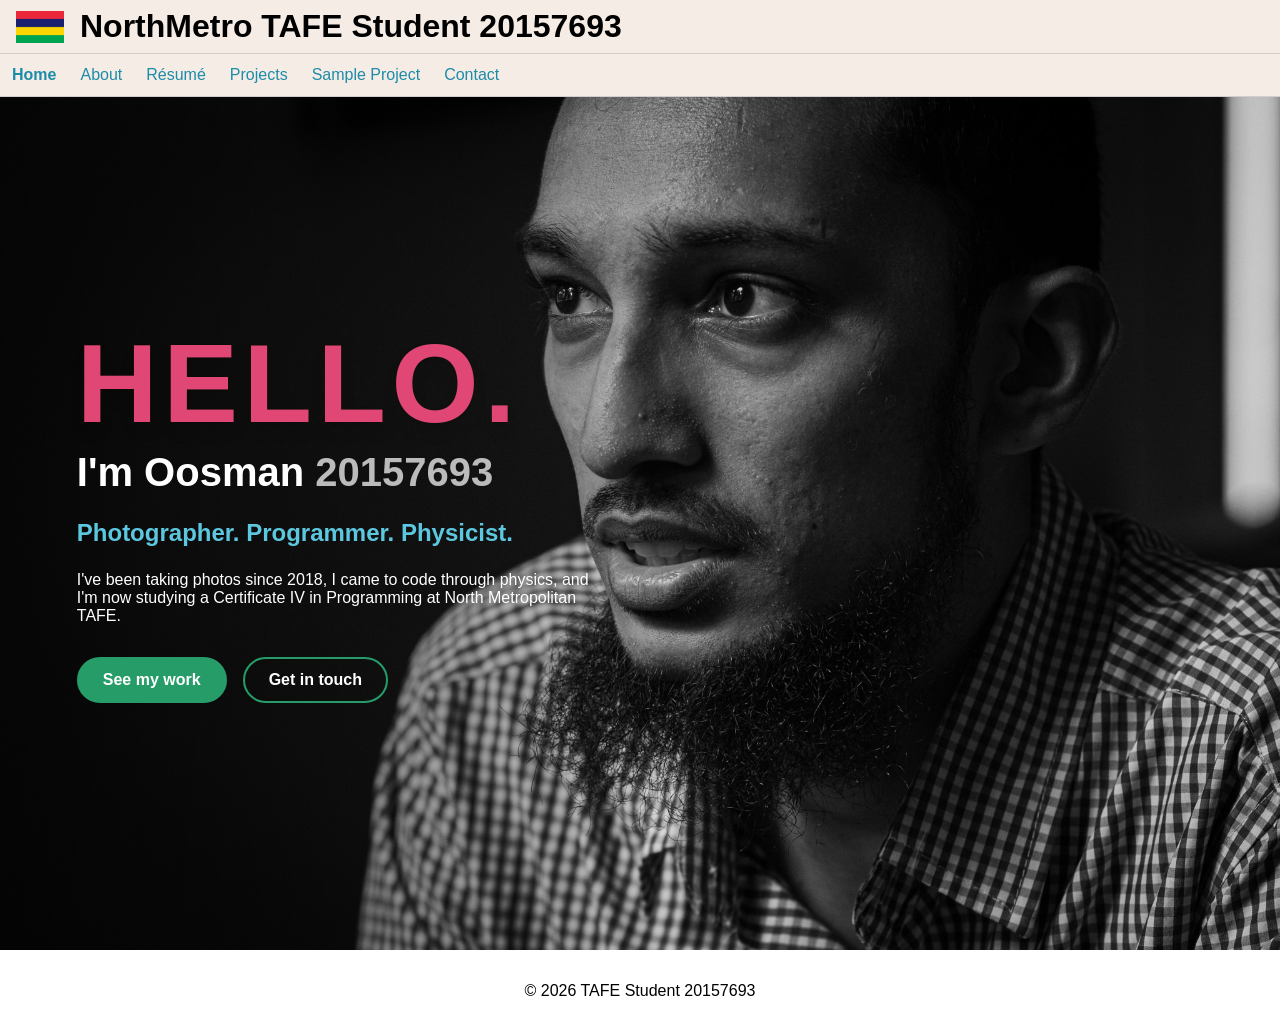
<file: index.html>
<!doctype html>
<html lang="en">
  <head>
    <meta charset="UTF-8">
    <meta name="viewport" content="width=device-width, initial-scale=1.0">
    <link rel="stylesheet" href="./assets/css/styles.css">
    <link rel="stylesheet" href="./assets/css/site.css">
    <title>Home | TAFE Student 20157693</title>
    <link rel="icon" type="image/png" href="./assets/img/favicon.png">
  </head>
  <body>
    <header>
      <img src="./assets/img/flag.png" width="48" height="32" alt="Flag of Mauritius">
      <h1>NorthMetro TAFE Student 20157693</h1>
    </header>

    <nav aria-label="Main">
      <ul>
        <li><a href="./index.html" aria-current="page">Home</a></li>
        <li><a href="./about.html">About</a></li>
        <li><a href="./resume.html">Résumé</a></li>
        <li><a href="./projects.html">Projects</a></li>
        <li><a href="./mywork.html">Sample Project</a></li>
        <li><a href="./contact.html">Contact</a></li>
      </ul>
    </nav>

    <main class="home">
      <section class="hero">
        <div class="hero-text">
          <p class="hello drop-shadow-lg">HELLO.</p>
          <h2>I'm Oosman <span>20157693</span></h2>
          <p class="tagline">Photographer. Programmer. Physicist.</p>
          <p>I've been taking photos since 2018, I came to code through physics, and I'm now studying a Certificate IV in Programming at North Metropolitan TAFE.</p>
          <p class="cta">
            <a class="button rounded-full hover:opacity-80" href="./projects.html">See my work</a>
            <a class="button-outline rounded-full hover:opacity-80" href="./contact.html">Get in touch</a>
          </p>
        </div>

        <img class="hero-photo" src="./assets/img/profile-1.jpg" width="800" height="533" alt="Black and white portrait of me looking at the camera">
      </section>
    </main>

    <footer>
      <p>&copy; 2026 TAFE Student 20157693</p>
    </footer>
  </body>
</html>
</file>
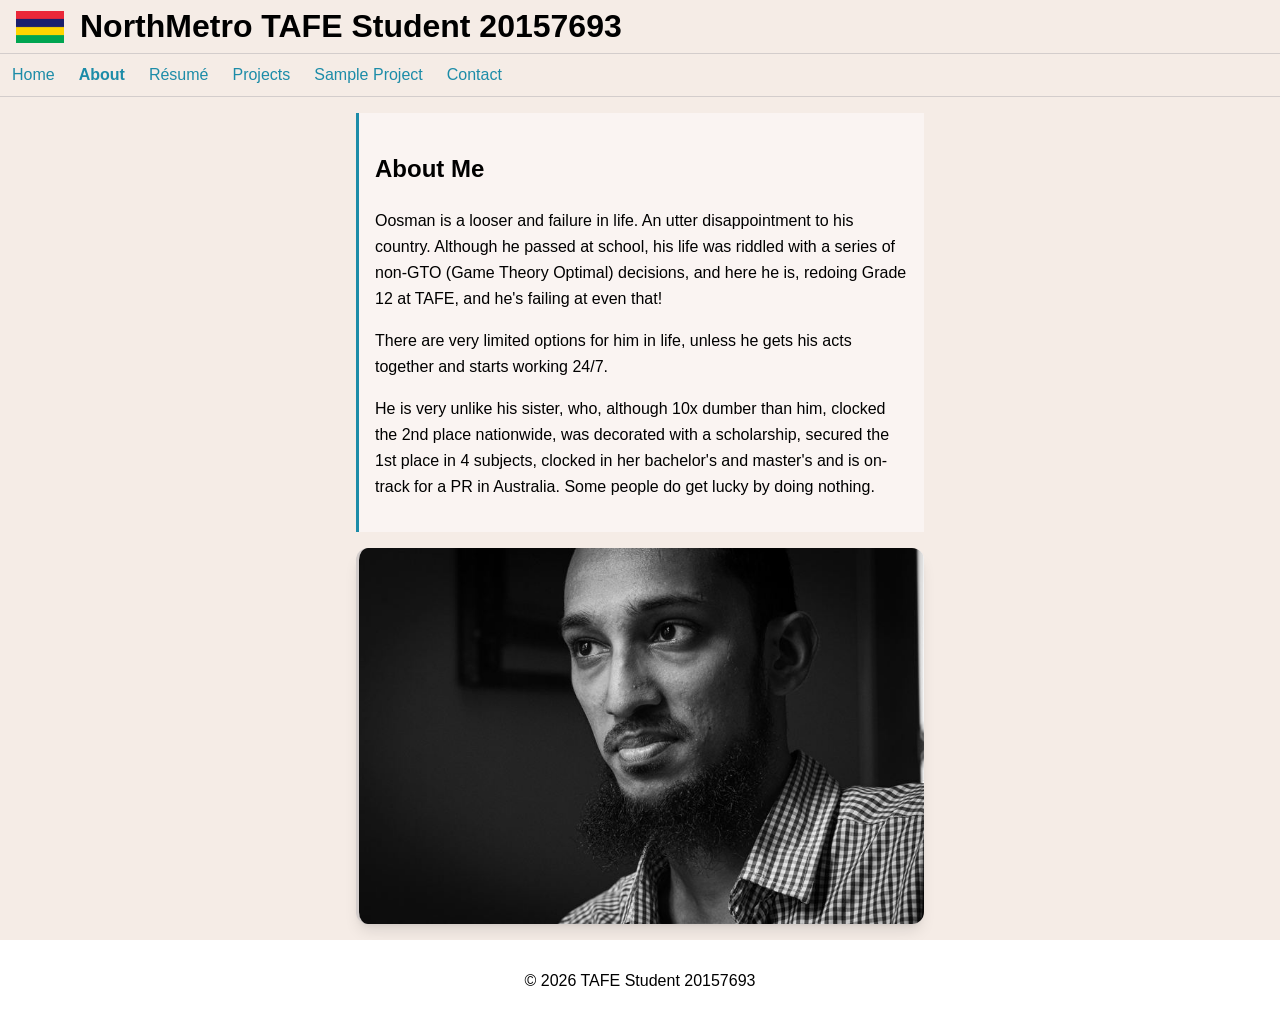
<file: about.html>
<!doctype html>
<html lang="en">
  <head>
    <meta charset="UTF-8">
    <meta name="viewport" content="width=device-width, initial-scale=1.0">
    <link rel="stylesheet" href="./assets/css/styles.css">
    <link rel="stylesheet" href="./assets/css/site.css">
    <title>About | TAFE Student 20157693</title>
    <link rel="icon" type="image/png" href="./assets/img/favicon.png">
  </head>
  <body>
    <header>
      <img src="./assets/img/flag.png" width="48" height="32" alt="Flag of Mauritius">
      <h1>NorthMetro TAFE Student 20157693</h1>
    </header>

    <nav aria-label="Main">
      <ul>
        <li><a href="./index.html">Home</a></li>
        <li><a href="./about.html" aria-current="page">About</a></li>
        <li><a href="./resume.html">Résumé</a></li>
        <li><a href="./projects.html">Projects</a></li>
        <li><a href="./mywork.html">Sample Project</a></li>
        <li><a href="./contact.html">Contact</a></li>
      </ul>
    </nav>

    <main class="single-column">
      <article class="card-blue leading-relaxed">
        <h2>About Me</h2>
        <p>Oosman is a looser and failure in life. An utter disappointment to his country. Although he passed at school, his life was riddled with a series of non-GTO (Game Theory Optimal) decisions, and here he is, redoing Grade 12 at TAFE, and he's failing at even that!</p>
        <p>There are very limited options for him in life, unless he gets his acts together and starts working 24/7.</p>
        <p>He is very unlike his sister, who, although 10x dumber than him, clocked the 2nd place nationwide, was decorated with a scholarship, secured the 1st place in 4 subjects, clocked in her bachelor's and master's and is on-track for a PR in Australia. Some people do get lucky by doing nothing.</p>
      </article>

      <figure class="intro photo overflow-hidden rounded-xl shadow-lg">
        <img src="./assets/img/profile-3.jpg" width="400" height="267" alt="Black and white portrait of me looking to the side">
      </figure>
    </main>

    <footer>
      <p>&copy; 2026 TAFE Student 20157693</p>
    </footer>
  </body>
</html>
</file>
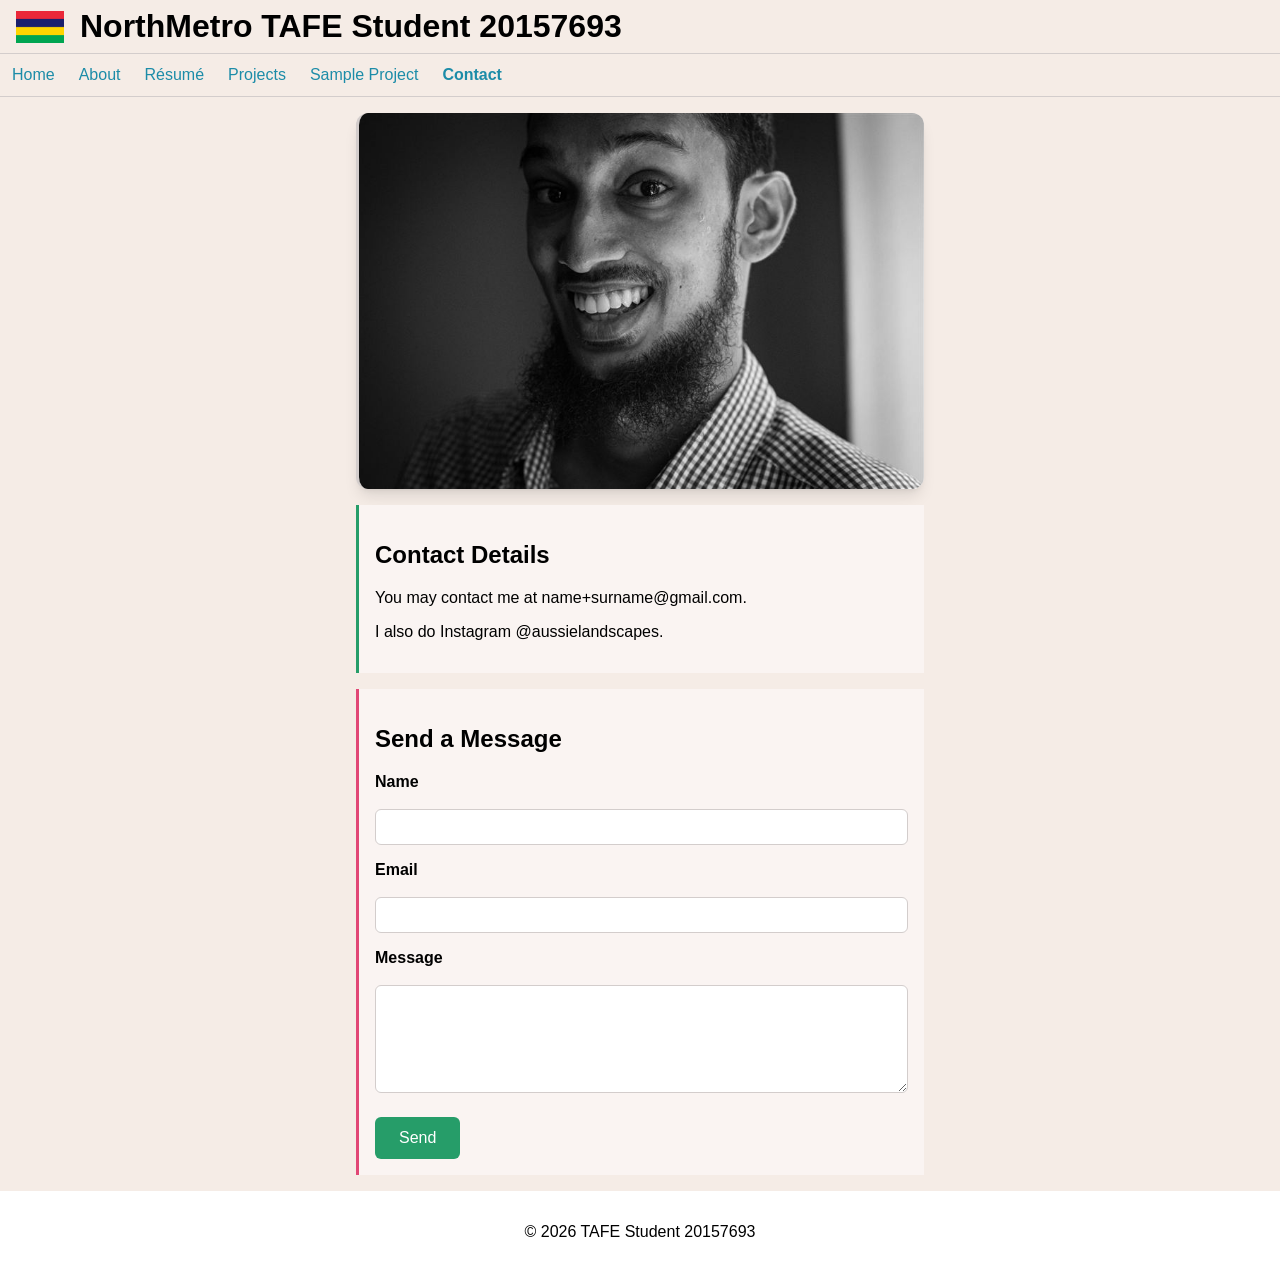
<file: contact.html>
<!doctype html>
<html lang="en">
  <head>
    <meta charset="UTF-8">
    <meta name="viewport" content="width=device-width, initial-scale=1.0">
    <link rel="stylesheet" href="./assets/css/styles.css">
    <link rel="stylesheet" href="./assets/css/site.css">
    <title>Contact | TAFE Student 20157693</title>
    <link rel="icon" type="image/png" href="./assets/img/favicon.png">
  </head>
  <body>
    <header>
      <img src="./assets/img/flag.png" width="48" height="32" alt="Flag of Mauritius">
      <h1>NorthMetro TAFE Student 20157693</h1>
    </header>

    <nav aria-label="Main">
      <ul>
        <li><a href="./index.html">Home</a></li>
        <li><a href="./about.html">About</a></li>
        <li><a href="./resume.html">Résumé</a></li>
        <li><a href="./projects.html">Projects</a></li>
        <li><a href="./mywork.html">Sample Project</a></li>
        <li><a href="./contact.html" aria-current="page">Contact</a></li>
      </ul>
    </nav>

    <main class="single-column">
      <figure class="intro photo overflow-hidden rounded-xl shadow-lg">
        <img src="./assets/img/profile-2.jpg" width="400" height="267" alt="Black and white portrait of me smiling">
      </figure>

      <article class="card-green">
        <h2>Contact Details</h2>
        <p>You may contact me at name+surname@gmail.com.</p>
        <p>I also do Instagram @aussielandscapes.</p>
      </article>

      <article class="card-fuchsia">
        <h2>Send a Message</h2>
        <form id="contact-form" novalidate>
          <label for="name">Name</label><br>
          <input class="rounded-md focus:outline-none focus:ring-2 focus:ring-green" type="text" id="name" name="name" autocomplete="name">
          <p class="error" id="name-error" aria-live="polite"></p>

          <label for="email">Email</label><br>
          <input class="rounded-md focus:outline-none focus:ring-2 focus:ring-green" type="email" id="email" name="email" autocomplete="email">
          <p class="error" id="email-error" aria-live="polite"></p>

          <label for="message">Message</label><br>
          <textarea class="rounded-md focus:outline-none focus:ring-2 focus:ring-green" id="message" name="message" rows="5"></textarea>
          <p class="error" id="message-error" aria-live="polite"></p>

          <button class="rounded-md hover:opacity-80" type="submit">Send</button>
        </form>
      </article>
    </main>

    <footer>
      <p>&copy; 2026 TAFE Student 20157693</p>
    </footer>

    <script src="./assets/js/contact.js"></script>
  </body>
</html>
</file>
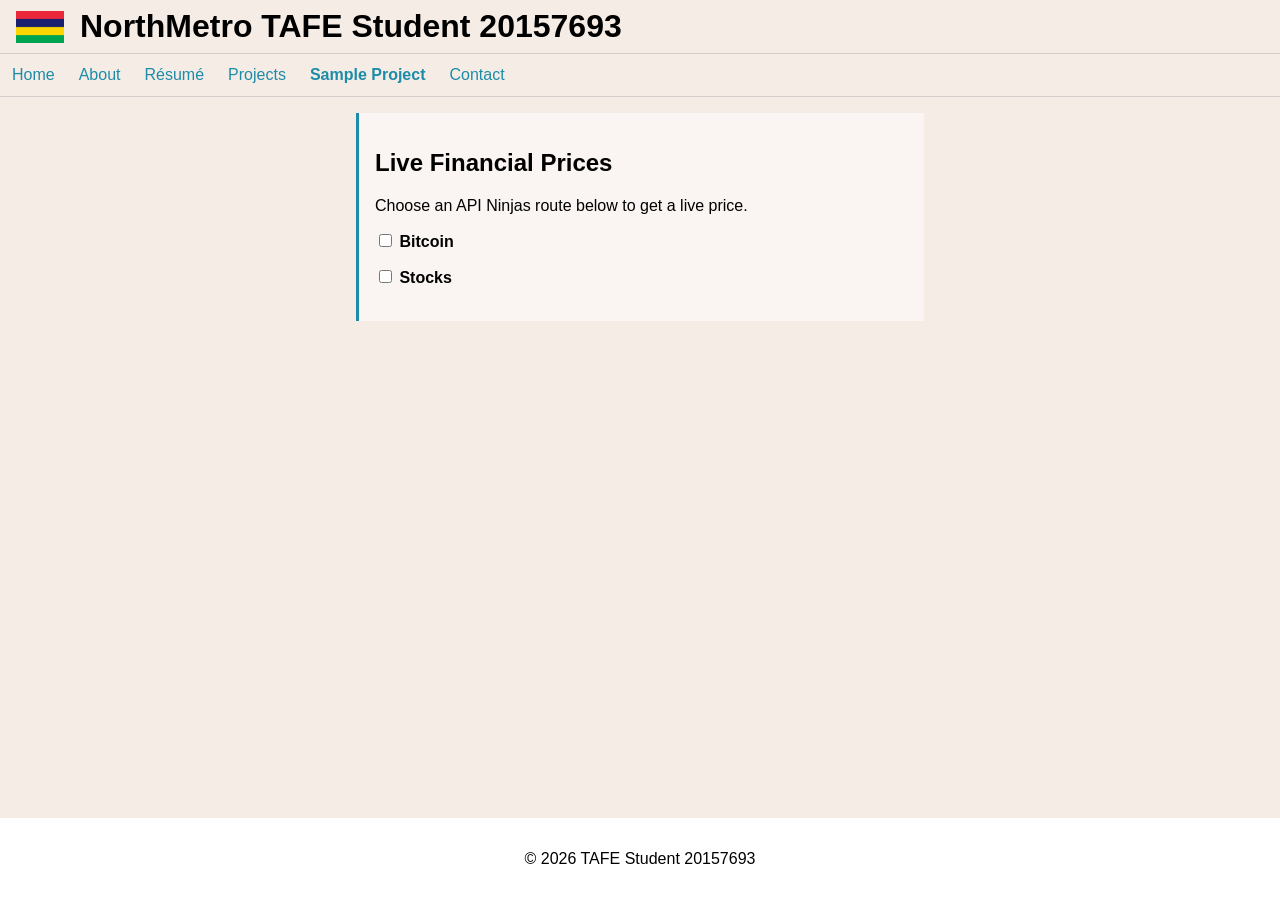
<file: mywork.html>
<!doctype html>
<html lang="en">
  <head>
    <meta charset="UTF-8">
    <meta name="viewport" content="width=device-width, initial-scale=1.0">
    <link rel="stylesheet" href="./assets/css/styles.css">
    <link rel="stylesheet" href="./assets/css/site.css">
    <title>Sample Project | TAFE Student 20157693</title>
    <link rel="icon" type="image/png" href="./assets/img/favicon.png">
  </head>
  <body>
    <header>
      <img src="./assets/img/flag.png" width="48" height="32" alt="Flag of Mauritius">
      <h1>NorthMetro TAFE Student 20157693</h1>
    </header>

    <nav aria-label="Main">
      <ul>
        <li><a href="./index.html">Home</a></li>
        <li><a href="./about.html">About</a></li>
        <li><a href="./resume.html">Résumé</a></li>
        <li><a href="./projects.html">Projects</a></li>
        <li><a href="./mywork.html" aria-current="page">Sample Project</a></li>
        <li><a href="./contact.html">Contact</a></li>
      </ul>
    </nav>

    <main class="single-column">
      <article class="card-blue">
        <h2>Live Financial Prices</h2>
        <p>Choose an API Ninjas route below to get a live price.</p>

        <form>
          <label>
            <input class="accent-blue" type="checkbox" id="bitcoinCheckbox"> Bitcoin
          </label>
          <label>
            <input class="accent-blue" type="checkbox" id="stocksCheckbox"> Stocks
          </label>
          <br>
          <section id="bitcoinFeature" hidden>
            <h3>Current Bitcoin Price</h3>
            <p id="coinPrice">Click the button for the price of Bitcoin!</p>
            <button class="rounded-md hover:opacity-80" type="button" id="getCoinPrice">Get the Bitcoin Price</button>
          </section>

          <section id="stockFeature" hidden>
            <h3>Current Stock Price</h3>
            <p id="stockPrice">Click the button for the price of the stock!<br>
              <small>Hint: The ticker tags for Apple, Google and Tesla are AAPL, GOOGL and TSLA. Try it!</small></p>
            <label for="ticker">Ticker tag</label>
            <input class="rounded-md" type="text" id="ticker" placeholder="Enter Ticker Tag">
            <button class="rounded-md hover:opacity-80" type="button" id="getStockPrice">Get the Stock Price</button>
          </section>
        </form>
      </article>
    </main>

    <footer>
      <p>&copy; 2026 TAFE Student 20157693</p>
    </footer>

    <script src="./assets/js/mywork.js"></script>
  </body>
</html>
</file>
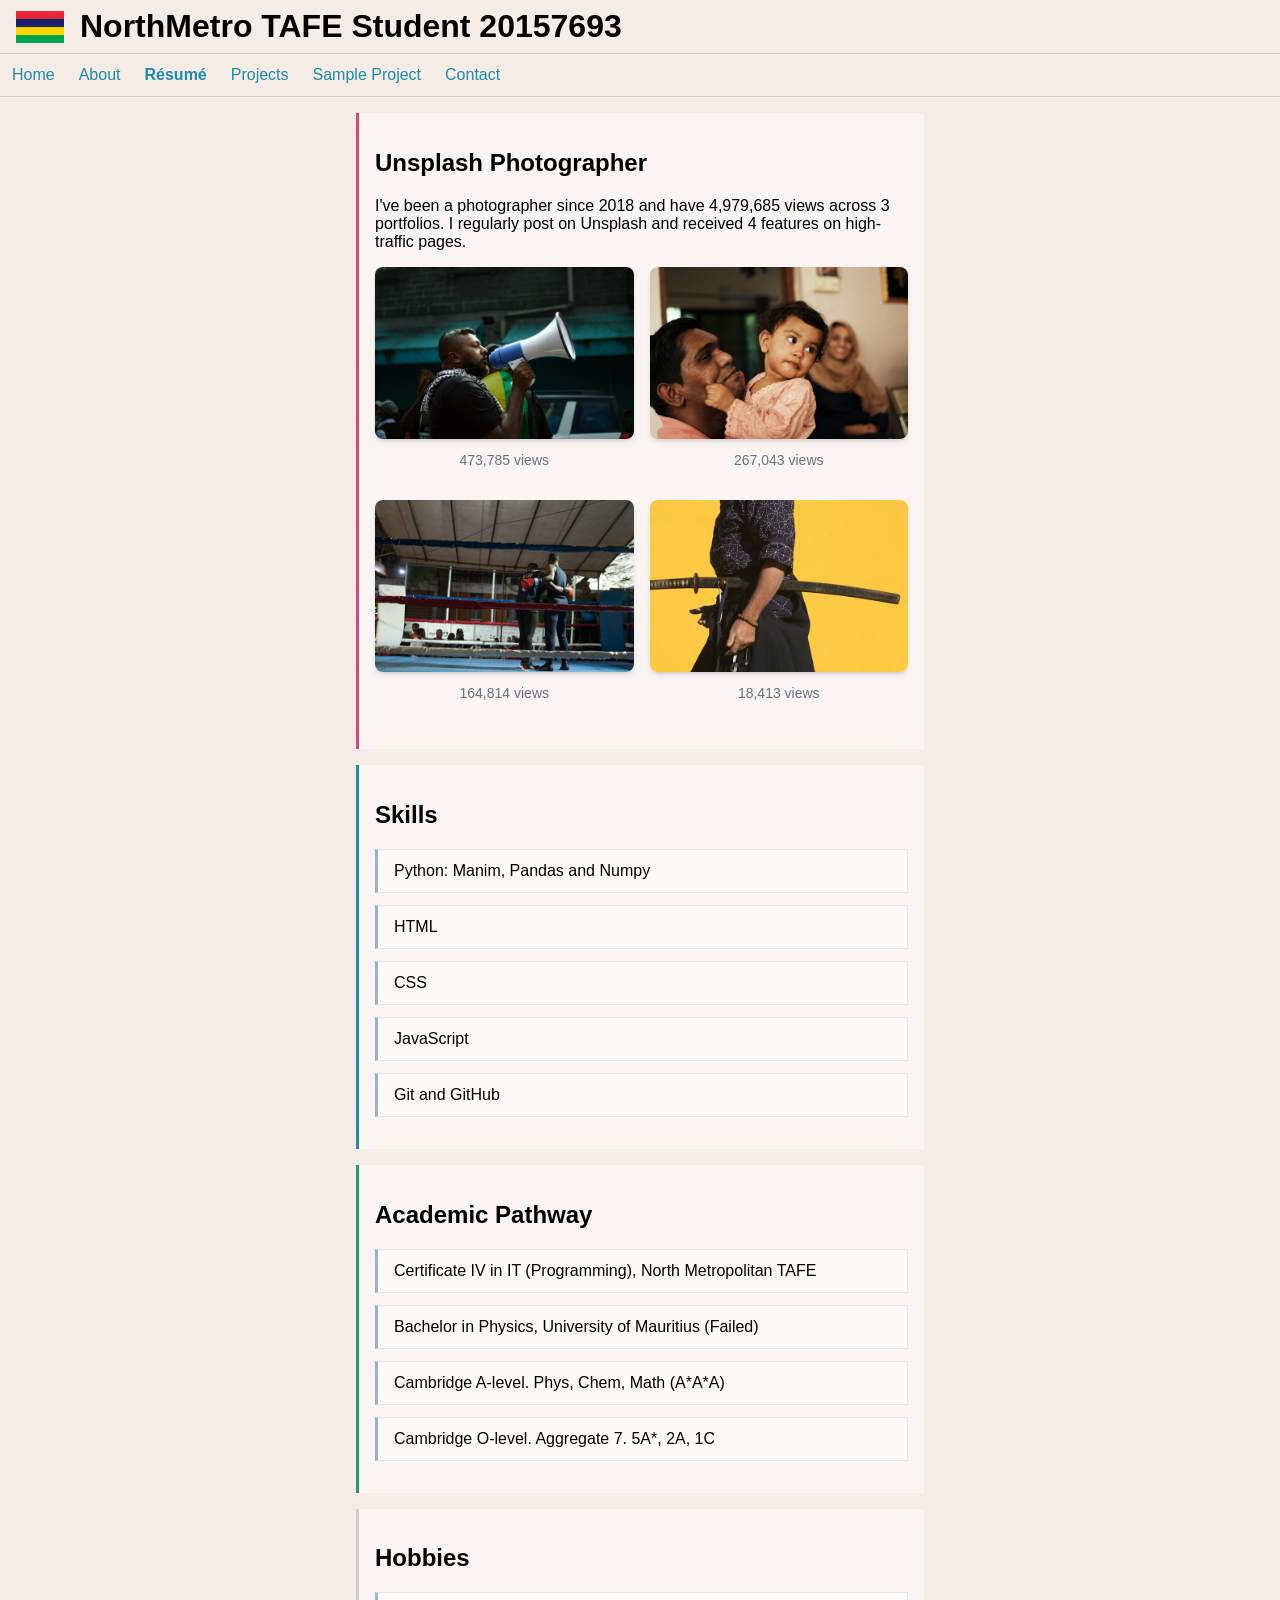
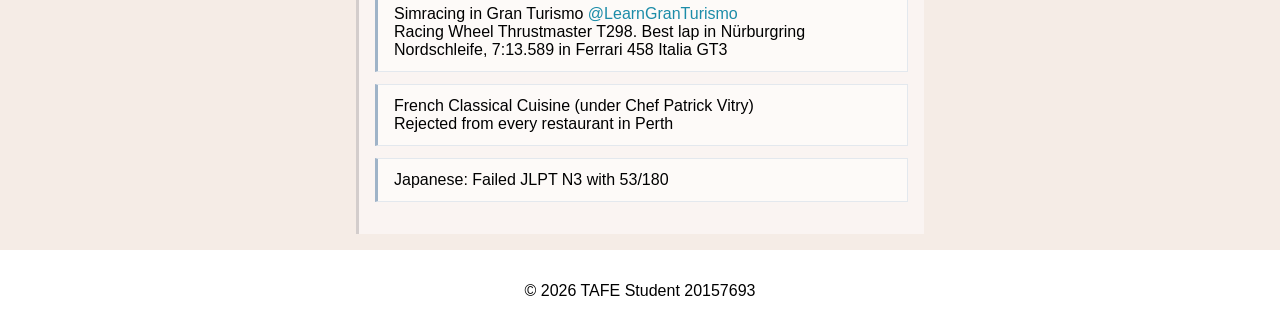
<file: resume.html>
<!doctype html>
<html lang="en">
  <head>
    <meta charset="UTF-8">
    <meta name="viewport" content="width=device-width, initial-scale=1.0">
    <link rel="stylesheet" href="./assets/css/styles.css">
    <link rel="stylesheet" href="./assets/css/site.css">
    <title>Résumé | TAFE Student 20157693</title>
    <link rel="icon" type="image/png" href="./assets/img/favicon.png">
  </head>
  <body>
    <header>
      <img src="./assets/img/flag.png" width="48" height="32" alt="Flag of Mauritius">
      <h1>NorthMetro TAFE Student 20157693</h1>
    </header>

    <nav aria-label="Main">
      <ul>
        <li><a href="./index.html">Home</a></li>
        <li><a href="./about.html">About</a></li>
        <li><a href="./resume.html" aria-current="page">Résumé</a></li>
        <li><a href="./projects.html">Projects</a></li>
        <li><a href="./mywork.html">Sample Project</a></li>
        <li><a href="./contact.html">Contact</a></li>
      </ul>
    </nav>

    <main class="single-column">

      <article class="card-fuchsia">
        <h2>Unsplash Photographer</h2>
        <p>I've been a photographer since 2018 and have 4,979,685 views across 3 portfolios. I regularly post on Unsplash and received 4 features on high-traffic pages.</p>
        <ul class="gallery">
          <li>
            <figure>
              <img class="rounded-lg shadow-md transition hover:scale-105" src="./assets/img/unsplash-1.jpg" width="400" height="267" alt="Bearded man in a black t-shirt and keffiyeh shouting into a megaphone at a street rally">
              <figcaption class="text-sm text-gray-500">473,785 views</figcaption>
            </figure>
          </li>
          <li>
            <figure>
              <img class="rounded-lg shadow-md transition hover:scale-105" src="./assets/img/unsplash-2.jpg" width="400" height="267" alt="Toddler in a pink dress held by her father, glancing sideways, with a smiling woman in a headscarf behind them">
              <figcaption class="text-sm text-gray-500">267,043 views</figcaption>
            </figure>
          </li>
          <li>
            <figure>
              <img class="rounded-lg shadow-md transition hover:scale-105" src="./assets/img/unsplash-4.jpg" width="400" height="267" alt="Two boxers embracing in a ring at an outdoor night event, with a crowd watching">
              <figcaption class="text-sm text-gray-500">164,814 views</figcaption>
            </figure>
          </li>
          <li>
            <figure>
              <img class="rounded-lg shadow-md transition hover:scale-105" src="./assets/img/unsplash-3.jpg" width="400" height="267" alt="Close-up of a person in a patterned navy jacket and hakama holding a sheathed katana against a yellow wall">
              <figcaption class="text-sm text-gray-500">18,413 views</figcaption>
            </figure>
          </li>
        </ul>
      </article>

      <article class="card-blue">
        <h2>Skills</h2>
        <ul class="mini-cards">
          <li>Python: Manim, Pandas and Numpy</li>
          <li>HTML</li>
          <li>CSS</li>
          <li>JavaScript</li>
          <li>Git and GitHub</li>
        </ul>
      </article>

      <article class="card-green">
        <h2>Academic Pathway</h2>
        <ul class="mini-cards">
          <li>Certificate IV in IT (Programming), North Metropolitan TAFE</li>
          <li>Bachelor in Physics, University of Mauritius (Failed)</li>
          <li>Cambridge A-level. Phys, Chem, Math (A*A*A)</li>
          <li>Cambridge O-level. Aggregate 7. 5A*, 2A, 1C</li>
        </ul>
      </article>

      <article class="intro">
        <h2>Hobbies</h2>
        <ul class="mini-cards">
          <li>Simracing in Gran Turismo <a href="https://www.youtube.com/@learngranturismo">@LearnGranTurismo</a><br>Racing Wheel Thrustmaster T298. Best lap in Nürburgring Nordschleife, 7:13.589 in Ferrari 458 Italia GT3</li>
          <li>French Classical Cuisine (under Chef Patrick Vitry)<br>Rejected from every restaurant in Perth</li>
          <li>Japanese: Failed JLPT N3 with 53/180</li>
        </ul>
      </article>
    </main>

    <footer>
      <p>&copy; 2026 TAFE Student 20157693</p>
    </footer>
  </body>
</html>
</file>
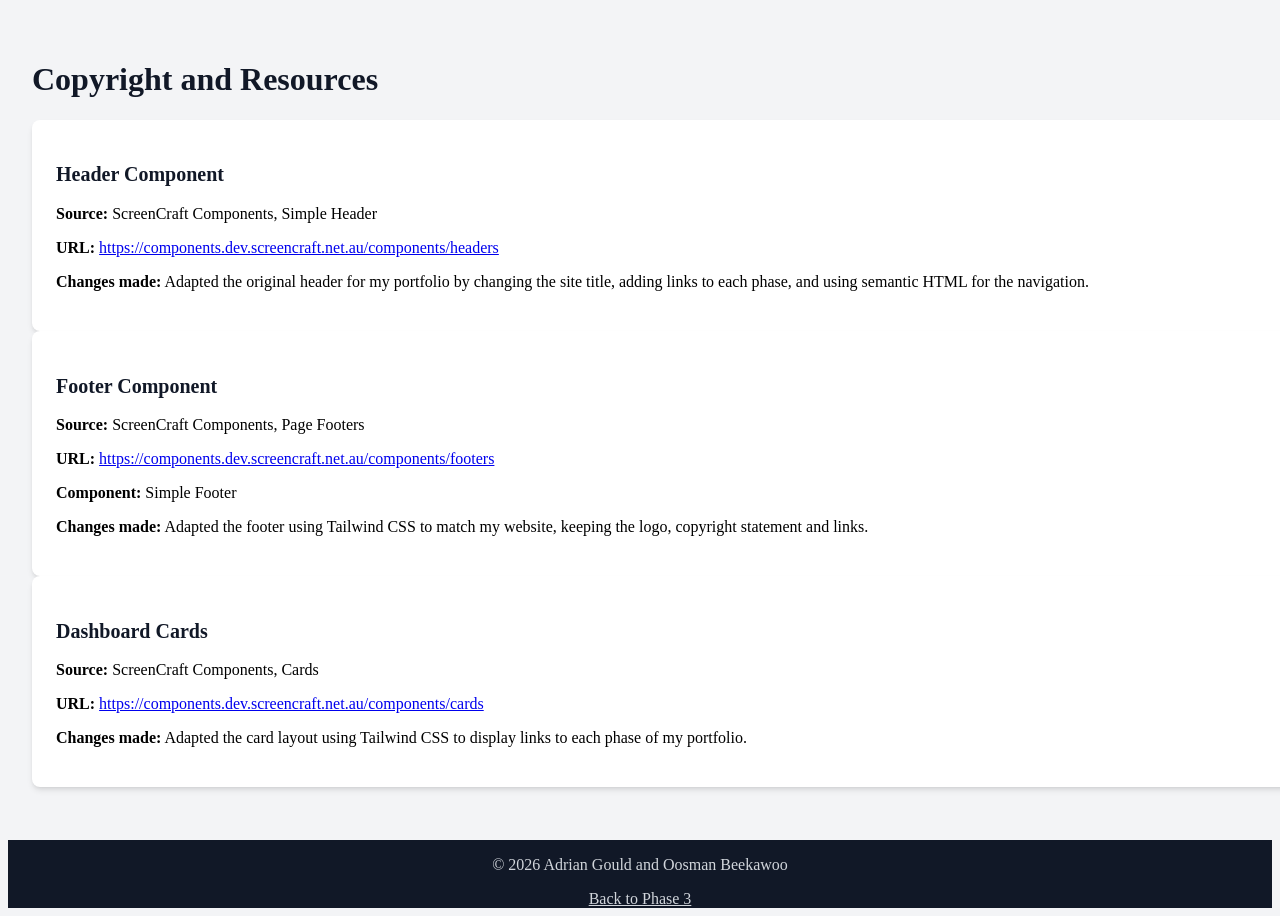
<file: phase-3/copyright.html>
<!DOCTYPE html>
<html lang="en">
<head>
    <meta charset="UTF-8">
    <meta name="viewport" content="width=device-width, initial-scale=1.0">
    <title>Copyright and Resources</title>
    <link rel="stylesheet" href="../assets/css/site.css">
</head>
<body class="flex min-h-screen flex-col bg-gray-100 text-gray-800">

    <main class="mx-auto w-full max-w-4xl flex-grow px-6 py-8">
        <h1 class="mb-8 text-3xl font-bold text-gray-900">
            Copyright and Resources
        </h1>

        <section class="mb-8 rounded-lg bg-white p-6 shadow-md">
            <h2 class="mb-4 text-xl font-bold text-gray-900">
                Header Component
            </h2>

            <p class="mb-2">
                <strong>Source:</strong> ScreenCraft Components, Simple Header
            </p>

            <p class="mb-2">
                <strong>URL:</strong>
                <a href="https://components.dev.screencraft.net.au/components/headers"
                   class="text-blue-700 hover:underline">
                    https://components.dev.screencraft.net.au/components/headers
                </a>
            </p>

            <p>
                <strong>Changes made:</strong> Adapted the original header for my
                portfolio by changing the site title, adding links to each phase,
                and using semantic HTML for the navigation.
            </p>
        </section>

        <section class="mb-8 rounded-lg bg-white p-6 shadow-md">
            <h2 class="mb-4 text-xl font-bold text-gray-900">
                Footer Component
            </h2>

            <p class="mb-2">
                <strong>Source:</strong> ScreenCraft Components, Page Footers
            </p>

            <p class="mb-2">
                <strong>URL:</strong>
                <a href="https://components.dev.screencraft.net.au/components/footers"
                   class="text-blue-700 hover:underline">
                    https://components.dev.screencraft.net.au/components/footers
                </a>
            </p>

            <p class="mb-2">
                <strong>Component:</strong> Simple Footer
            </p>

            <p>
                <strong>Changes made:</strong> Adapted the footer using Tailwind
                CSS to match my website, keeping the logo, copyright statement
                and links.
            </p>
        </section>

        <section class="rounded-lg bg-white p-6 shadow-md">
            <h2 class="mb-4 text-xl font-bold text-gray-900">
                Dashboard Cards
            </h2>

            <p class="mb-2">
                <strong>Source:</strong> ScreenCraft Components, Cards
            </p>

            <p class="mb-2">
                <strong>URL:</strong>
                <a href="https://components.dev.screencraft.net.au/components/cards"
                   class="text-blue-700 hover:underline">
                    https://components.dev.screencraft.net.au/components/cards
                </a>
            </p>

            <p>
                <strong>Changes made:</strong> Adapted the card layout using
                Tailwind CSS to display links to each phase of my portfolio.
            </p>
        </section>
    </main>

    <footer class="mt-auto bg-gray-900 px-6 py-6 text-center text-gray-300">
        <p>&copy; 2026 Adrian Gould and Oosman Beekawoo</p>
        <a href="../index.html" class="mt-2 inline-block text-gray-300 hover:underline">
            Back to Phase 3
        </a>
    </footer>

</body>
</html>
</file>
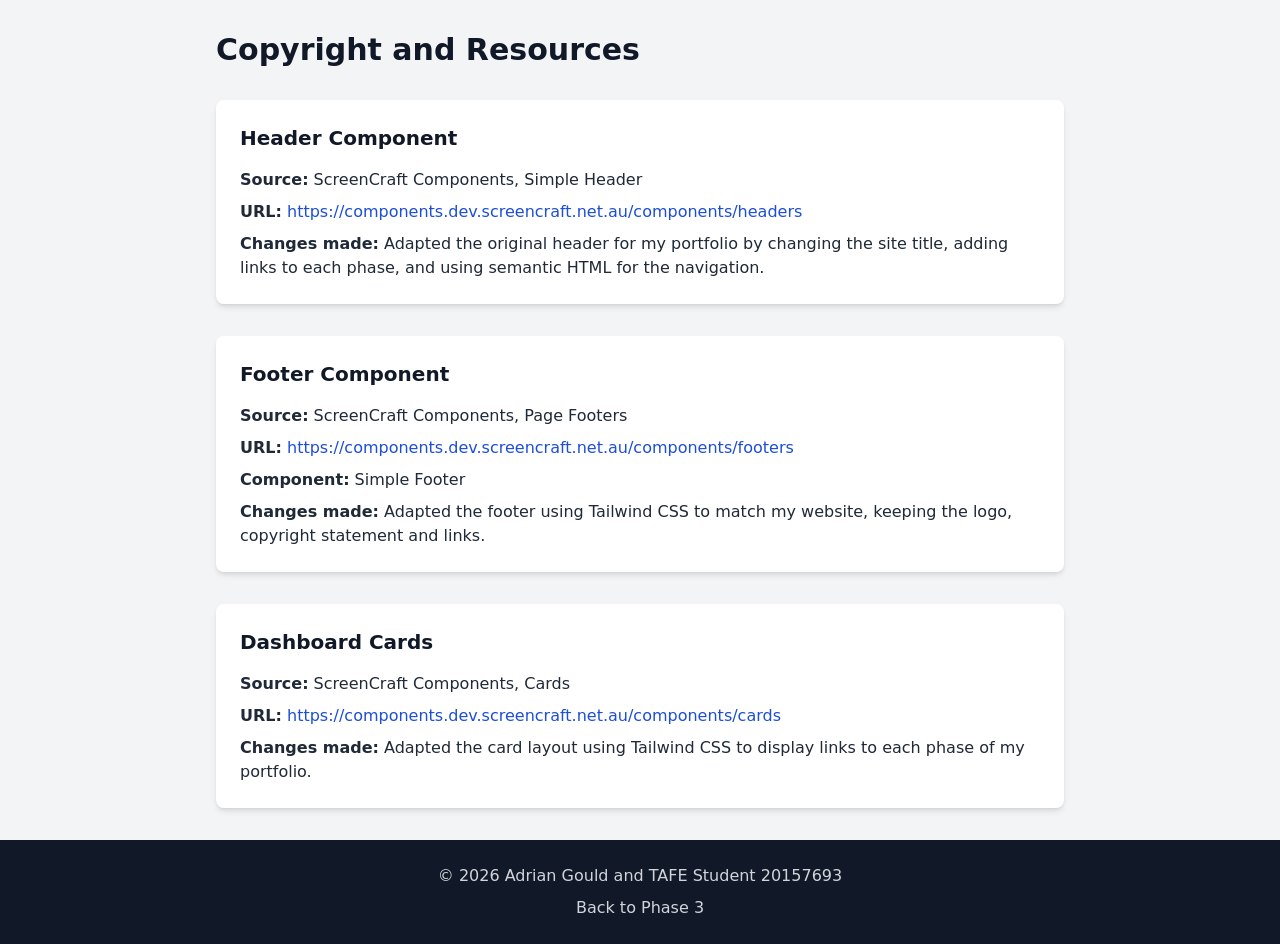
<file: portfolio/phase-3/copyright.html>
<!DOCTYPE html>
<html lang="en">
<head>
    <meta charset="UTF-8">
    <meta name="viewport" content="width=device-width, initial-scale=1.0">
    <title>Copyright and Resources</title>
    <link rel="stylesheet" href="../assets/css/site.css">
</head>
<body class="flex min-h-screen flex-col bg-gray-100 text-gray-800">

    <main class="mx-auto w-full max-w-4xl flex-grow px-6 py-8">
        <h1 class="mb-8 text-3xl font-bold text-gray-900">
            Copyright and Resources
        </h1>

        <section class="mb-8 rounded-lg bg-white p-6 shadow-md">
            <h2 class="mb-4 text-xl font-bold text-gray-900">
                Header Component
            </h2>

            <p class="mb-2">
                <strong>Source:</strong> ScreenCraft Components, Simple Header
            </p>

            <p class="mb-2">
                <strong>URL:</strong>
                <a href="https://components.dev.screencraft.net.au/components/headers"
                   class="text-blue-700 hover:underline">
                    https://components.dev.screencraft.net.au/components/headers
                </a>
            </p>

            <p>
                <strong>Changes made:</strong> Adapted the original header for my
                portfolio by changing the site title, adding links to each phase,
                and using semantic HTML for the navigation.
            </p>
        </section>

        <section class="mb-8 rounded-lg bg-white p-6 shadow-md">
            <h2 class="mb-4 text-xl font-bold text-gray-900">
                Footer Component
            </h2>

            <p class="mb-2">
                <strong>Source:</strong> ScreenCraft Components, Page Footers
            </p>

            <p class="mb-2">
                <strong>URL:</strong>
                <a href="https://components.dev.screencraft.net.au/components/footers"
                   class="text-blue-700 hover:underline">
                    https://components.dev.screencraft.net.au/components/footers
                </a>
            </p>

            <p class="mb-2">
                <strong>Component:</strong> Simple Footer
            </p>

            <p>
                <strong>Changes made:</strong> Adapted the footer using Tailwind
                CSS to match my website, keeping the logo, copyright statement
                and links.
            </p>
        </section>

        <section class="rounded-lg bg-white p-6 shadow-md">
            <h2 class="mb-4 text-xl font-bold text-gray-900">
                Dashboard Cards
            </h2>

            <p class="mb-2">
                <strong>Source:</strong> ScreenCraft Components, Cards
            </p>

            <p class="mb-2">
                <strong>URL:</strong>
                <a href="https://components.dev.screencraft.net.au/components/cards"
                   class="text-blue-700 hover:underline">
                    https://components.dev.screencraft.net.au/components/cards
                </a>
            </p>

            <p>
                <strong>Changes made:</strong> Adapted the card layout using
                Tailwind CSS to display links to each phase of my portfolio.
            </p>
        </section>
    </main>

    <footer class="mt-auto bg-gray-900 px-6 py-6 text-center text-gray-300">
        <p>&copy; 2026 Adrian Gould and TAFE Student 20157693</p>
        <a href="../index.html" class="mt-2 inline-block text-gray-300 hover:underline">
            Back to Phase 3
        </a>
    </footer>

</body>
</html>
</file>
<file: assets/css/site.css>
*, ::before, ::after {
  --tw-border-spacing-x: 0;
  --tw-border-spacing-y: 0;
  --tw-translate-x: 0;
  --tw-translate-y: 0;
  --tw-rotate: 0;
  --tw-skew-x: 0;
  --tw-skew-y: 0;
  --tw-scale-x: 1;
  --tw-scale-y: 1;
  --tw-pan-x:  ;
  --tw-pan-y:  ;
  --tw-pinch-zoom:  ;
  --tw-scroll-snap-strictness: proximity;
  --tw-gradient-from-position:  ;
  --tw-gradient-via-position:  ;
  --tw-gradient-to-position:  ;
  --tw-ordinal:  ;
  --tw-slashed-zero:  ;
  --tw-numeric-figure:  ;
  --tw-numeric-spacing:  ;
  --tw-numeric-fraction:  ;
  --tw-ring-inset:  ;
  --tw-ring-offset-width: 0px;
  --tw-ring-offset-color: #fff;
  --tw-ring-color: rgb(59 130 246 / 0.5);
  --tw-ring-offset-shadow: 0 0 #0000;
  --tw-ring-shadow: 0 0 #0000;
  --tw-shadow: 0 0 #0000;
  --tw-shadow-colored: 0 0 #0000;
  --tw-blur:  ;
  --tw-brightness:  ;
  --tw-contrast:  ;
  --tw-grayscale:  ;
  --tw-hue-rotate:  ;
  --tw-invert:  ;
  --tw-saturate:  ;
  --tw-sepia:  ;
  --tw-drop-shadow:  ;
  --tw-backdrop-blur:  ;
  --tw-backdrop-brightness:  ;
  --tw-backdrop-contrast:  ;
  --tw-backdrop-grayscale:  ;
  --tw-backdrop-hue-rotate:  ;
  --tw-backdrop-invert:  ;
  --tw-backdrop-opacity:  ;
  --tw-backdrop-saturate:  ;
  --tw-backdrop-sepia:  ;
  --tw-contain-size:  ;
  --tw-contain-layout:  ;
  --tw-contain-paint:  ;
  --tw-contain-style:  
}

::backdrop {
  --tw-border-spacing-x: 0;
  --tw-border-spacing-y: 0;
  --tw-translate-x: 0;
  --tw-translate-y: 0;
  --tw-rotate: 0;
  --tw-skew-x: 0;
  --tw-skew-y: 0;
  --tw-scale-x: 1;
  --tw-scale-y: 1;
  --tw-pan-x:  ;
  --tw-pan-y:  ;
  --tw-pinch-zoom:  ;
  --tw-scroll-snap-strictness: proximity;
  --tw-gradient-from-position:  ;
  --tw-gradient-via-position:  ;
  --tw-gradient-to-position:  ;
  --tw-ordinal:  ;
  --tw-slashed-zero:  ;
  --tw-numeric-figure:  ;
  --tw-numeric-spacing:  ;
  --tw-numeric-fraction:  ;
  --tw-ring-inset:  ;
  --tw-ring-offset-width: 0px;
  --tw-ring-offset-color: #fff;
  --tw-ring-color: rgb(59 130 246 / 0.5);
  --tw-ring-offset-shadow: 0 0 #0000;
  --tw-ring-shadow: 0 0 #0000;
  --tw-shadow: 0 0 #0000;
  --tw-shadow-colored: 0 0 #0000;
  --tw-blur:  ;
  --tw-brightness:  ;
  --tw-contrast:  ;
  --tw-grayscale:  ;
  --tw-hue-rotate:  ;
  --tw-invert:  ;
  --tw-saturate:  ;
  --tw-sepia:  ;
  --tw-drop-shadow:  ;
  --tw-backdrop-blur:  ;
  --tw-backdrop-brightness:  ;
  --tw-backdrop-contrast:  ;
  --tw-backdrop-grayscale:  ;
  --tw-backdrop-hue-rotate:  ;
  --tw-backdrop-invert:  ;
  --tw-backdrop-opacity:  ;
  --tw-backdrop-saturate:  ;
  --tw-backdrop-sepia:  ;
  --tw-contain-size:  ;
  --tw-contain-layout:  ;
  --tw-contain-paint:  ;
  --tw-contain-style:  
}

.sr-only {
  position: absolute;
  width: 1px;
  height: 1px;
  padding: 0;
  margin: -1px;
  overflow: hidden;
  clip: rect(0, 0, 0, 0);
  white-space: nowrap;
  border-width: 0
}

.mx-auto {
  margin-left: auto;
  margin-right: auto
}

.mb-3 {
  margin-bottom: 0.75rem
}

.mt-4 {
  margin-top: 1rem
}

.mt-auto {
  margin-top: auto
}

.inline-block {
  display: inline-block
}

.flex {
  display: flex
}

.hidden {
  display: none
}

.h-16 {
  height: 4rem
}

.min-h-screen {
  min-height: 100vh
}

.w-16 {
  width: 4rem
}

.w-full {
  width: 100%
}

.max-w-6xl {
  max-width: 72rem
}

.max-w-sm {
  max-width: 24rem
}

.flex-col {
  flex-direction: column
}

.flex-wrap {
  flex-wrap: wrap
}

.items-center {
  align-items: center
}

.justify-center {
  justify-content: center
}

.gap-4 {
  gap: 1rem
}

.gap-6 {
  gap: 1.5rem
}

.overflow-hidden {
  overflow: hidden
}

.rounded-full {
  border-radius: 9999px
}

.rounded-lg {
  border-radius: 0.5rem
}

.rounded-md {
  border-radius: 0.375rem
}

.rounded-xl {
  border-radius: 0.75rem
}

.border-t-4 {
  border-top-width: 4px
}

.border-blue {
  --tw-border-opacity: 1;
  border-color: rgb(28 140 168 / var(--tw-border-opacity, 1))
}

.border-fuchsia {
  --tw-border-opacity: 1;
  border-color: rgb(225 71 117 / var(--tw-border-opacity, 1))
}

.border-green {
  --tw-border-opacity: 1;
  border-color: rgb(38 157 105 / var(--tw-border-opacity, 1))
}

.bg-gray-100 {
  --tw-bg-opacity: 1;
  background-color: rgb(243 244 246 / var(--tw-bg-opacity, 1))
}

.bg-gray-900 {
  --tw-bg-opacity: 1;
  background-color: rgb(17 24 39 / var(--tw-bg-opacity, 1))
}

.bg-white {
  --tw-bg-opacity: 1;
  background-color: rgb(255 255 255 / var(--tw-bg-opacity, 1))
}

.object-cover {
  -o-object-fit: cover;
     object-fit: cover
}

.p-5 {
  padding: 1.25rem
}

.p-6 {
  padding: 1.5rem
}

.px-6 {
  padding-left: 1.5rem;
  padding-right: 1.5rem
}

.py-8 {
  padding-top: 2rem;
  padding-bottom: 2rem
}

.text-center {
  text-align: center
}

.text-sm {
  font-size: 0.875rem;
  line-height: 1.25rem
}

.text-xl {
  font-size: 1.25rem;
  line-height: 1.75rem
}

.font-bold {
  font-weight: 700
}

.font-semibold {
  font-weight: 600
}

.uppercase {
  text-transform: uppercase
}

.leading-relaxed {
  line-height: 1.625
}

.tracking-widest {
  letter-spacing: 0.1em
}

.text-gray-300 {
  --tw-text-opacity: 1;
  color: rgb(209 213 219 / var(--tw-text-opacity, 1))
}

.text-gray-500 {
  --tw-text-opacity: 1;
  color: rgb(107 114 128 / var(--tw-text-opacity, 1))
}

.text-gray-600 {
  --tw-text-opacity: 1;
  color: rgb(75 85 99 / var(--tw-text-opacity, 1))
}

.text-gray-700 {
  --tw-text-opacity: 1;
  color: rgb(55 65 81 / var(--tw-text-opacity, 1))
}

.text-gray-900 {
  --tw-text-opacity: 1;
  color: rgb(17 24 39 / var(--tw-text-opacity, 1))
}

.accent-blue {
  accent-color: #1C8CA8
}

.shadow-lg {
  --tw-shadow: 0 10px 15px -3px rgb(0 0 0 / 0.1), 0 4px 6px -4px rgb(0 0 0 / 0.1);
  --tw-shadow-colored: 0 10px 15px -3px var(--tw-shadow-color), 0 4px 6px -4px var(--tw-shadow-color);
  box-shadow: var(--tw-ring-offset-shadow, 0 0 #0000), var(--tw-ring-shadow, 0 0 #0000), var(--tw-shadow)
}

.shadow-md {
  --tw-shadow: 0 4px 6px -1px rgb(0 0 0 / 0.1), 0 2px 4px -2px rgb(0 0 0 / 0.1);
  --tw-shadow-colored: 0 4px 6px -1px var(--tw-shadow-color), 0 2px 4px -2px var(--tw-shadow-color);
  box-shadow: var(--tw-ring-offset-shadow, 0 0 #0000), var(--tw-ring-shadow, 0 0 #0000), var(--tw-shadow)
}

.shadow-sm {
  --tw-shadow: 0 1px 2px 0 rgb(0 0 0 / 0.05);
  --tw-shadow-colored: 0 1px 2px 0 var(--tw-shadow-color);
  box-shadow: var(--tw-ring-offset-shadow, 0 0 #0000), var(--tw-ring-shadow, 0 0 #0000), var(--tw-shadow)
}

.ring {
  --tw-ring-offset-shadow: var(--tw-ring-inset) 0 0 0 var(--tw-ring-offset-width) var(--tw-ring-offset-color);
  --tw-ring-shadow: var(--tw-ring-inset) 0 0 0 calc(3px + var(--tw-ring-offset-width)) var(--tw-ring-color);
  box-shadow: var(--tw-ring-offset-shadow), var(--tw-ring-shadow), var(--tw-shadow, 0 0 #0000)
}

.drop-shadow-lg {
  --tw-drop-shadow: drop-shadow(0 10px 8px rgb(0 0 0 / 0.04)) drop-shadow(0 4px 3px rgb(0 0 0 / 0.1));
  filter: var(--tw-blur) var(--tw-brightness) var(--tw-contrast) var(--tw-grayscale) var(--tw-hue-rotate) var(--tw-invert) var(--tw-saturate) var(--tw-sepia) var(--tw-drop-shadow)
}

.transition {
  transition-property: color, background-color, border-color, text-decoration-color, fill, stroke, opacity, box-shadow, transform, filter, -webkit-backdrop-filter;
  transition-property: color, background-color, border-color, text-decoration-color, fill, stroke, opacity, box-shadow, transform, filter, backdrop-filter;
  transition-property: color, background-color, border-color, text-decoration-color, fill, stroke, opacity, box-shadow, transform, filter, backdrop-filter, -webkit-backdrop-filter;
  transition-timing-function: cubic-bezier(0.4, 0, 0.2, 1);
  transition-duration: 150ms
}

.hover\:scale-105:hover {
  --tw-scale-x: 1.05;
  --tw-scale-y: 1.05;
  transform: translate(var(--tw-translate-x), var(--tw-translate-y)) rotate(var(--tw-rotate)) skewX(var(--tw-skew-x)) skewY(var(--tw-skew-y)) scaleX(var(--tw-scale-x)) scaleY(var(--tw-scale-y))
}

.hover\:text-gray-900:hover {
  --tw-text-opacity: 1;
  color: rgb(17 24 39 / var(--tw-text-opacity, 1))
}

.hover\:text-white:hover {
  --tw-text-opacity: 1;
  color: rgb(255 255 255 / var(--tw-text-opacity, 1))
}

.hover\:underline:hover {
  text-decoration-line: underline
}

.hover\:opacity-80:hover {
  opacity: 0.8
}

.hover\:shadow-xl:hover {
  --tw-shadow: 0 20px 25px -5px rgb(0 0 0 / 0.1), 0 8px 10px -6px rgb(0 0 0 / 0.1);
  --tw-shadow-colored: 0 20px 25px -5px var(--tw-shadow-color), 0 8px 10px -6px var(--tw-shadow-color);
  box-shadow: var(--tw-ring-offset-shadow, 0 0 #0000), var(--tw-ring-shadow, 0 0 #0000), var(--tw-shadow)
}

.focus\:outline-none:focus {
  outline: 2px solid transparent;
  outline-offset: 2px
}

.focus\:ring-2:focus {
  --tw-ring-offset-shadow: var(--tw-ring-inset) 0 0 0 var(--tw-ring-offset-width) var(--tw-ring-offset-color);
  --tw-ring-shadow: var(--tw-ring-inset) 0 0 0 calc(2px + var(--tw-ring-offset-width)) var(--tw-ring-color);
  box-shadow: var(--tw-ring-offset-shadow), var(--tw-ring-shadow), var(--tw-shadow, 0 0 #0000)
}

.focus\:ring-green:focus {
  --tw-ring-opacity: 1;
  --tw-ring-color: rgb(38 157 105 / var(--tw-ring-opacity, 1))
}

@media (min-width: 768px) {
  .md\:flex-row {
    flex-direction: row
  }

  .md\:items-center {
    align-items: center
  }

  .md\:justify-between {
    justify-content: space-between
  }

  .md\:text-left {
    text-align: left
  }
}
</file>
<file: portfolio/assets/css/site.css>
*, ::before, ::after {
  --tw-border-spacing-x: 0;
  --tw-border-spacing-y: 0;
  --tw-translate-x: 0;
  --tw-translate-y: 0;
  --tw-rotate: 0;
  --tw-skew-x: 0;
  --tw-skew-y: 0;
  --tw-scale-x: 1;
  --tw-scale-y: 1;
  --tw-pan-x:  ;
  --tw-pan-y:  ;
  --tw-pinch-zoom:  ;
  --tw-scroll-snap-strictness: proximity;
  --tw-gradient-from-position:  ;
  --tw-gradient-via-position:  ;
  --tw-gradient-to-position:  ;
  --tw-ordinal:  ;
  --tw-slashed-zero:  ;
  --tw-numeric-figure:  ;
  --tw-numeric-spacing:  ;
  --tw-numeric-fraction:  ;
  --tw-ring-inset:  ;
  --tw-ring-offset-width: 0px;
  --tw-ring-offset-color: #fff;
  --tw-ring-color: rgb(59 130 246 / 0.5);
  --tw-ring-offset-shadow: 0 0 #0000;
  --tw-ring-shadow: 0 0 #0000;
  --tw-shadow: 0 0 #0000;
  --tw-shadow-colored: 0 0 #0000;
  --tw-blur:  ;
  --tw-brightness:  ;
  --tw-contrast:  ;
  --tw-grayscale:  ;
  --tw-hue-rotate:  ;
  --tw-invert:  ;
  --tw-saturate:  ;
  --tw-sepia:  ;
  --tw-drop-shadow:  ;
  --tw-backdrop-blur:  ;
  --tw-backdrop-brightness:  ;
  --tw-backdrop-contrast:  ;
  --tw-backdrop-grayscale:  ;
  --tw-backdrop-hue-rotate:  ;
  --tw-backdrop-invert:  ;
  --tw-backdrop-opacity:  ;
  --tw-backdrop-saturate:  ;
  --tw-backdrop-sepia:  ;
  --tw-contain-size:  ;
  --tw-contain-layout:  ;
  --tw-contain-paint:  ;
  --tw-contain-style:  ;
}

::backdrop {
  --tw-border-spacing-x: 0;
  --tw-border-spacing-y: 0;
  --tw-translate-x: 0;
  --tw-translate-y: 0;
  --tw-rotate: 0;
  --tw-skew-x: 0;
  --tw-skew-y: 0;
  --tw-scale-x: 1;
  --tw-scale-y: 1;
  --tw-pan-x:  ;
  --tw-pan-y:  ;
  --tw-pinch-zoom:  ;
  --tw-scroll-snap-strictness: proximity;
  --tw-gradient-from-position:  ;
  --tw-gradient-via-position:  ;
  --tw-gradient-to-position:  ;
  --tw-ordinal:  ;
  --tw-slashed-zero:  ;
  --tw-numeric-figure:  ;
  --tw-numeric-spacing:  ;
  --tw-numeric-fraction:  ;
  --tw-ring-inset:  ;
  --tw-ring-offset-width: 0px;
  --tw-ring-offset-color: #fff;
  --tw-ring-color: rgb(59 130 246 / 0.5);
  --tw-ring-offset-shadow: 0 0 #0000;
  --tw-ring-shadow: 0 0 #0000;
  --tw-shadow: 0 0 #0000;
  --tw-shadow-colored: 0 0 #0000;
  --tw-blur:  ;
  --tw-brightness:  ;
  --tw-contrast:  ;
  --tw-grayscale:  ;
  --tw-hue-rotate:  ;
  --tw-invert:  ;
  --tw-saturate:  ;
  --tw-sepia:  ;
  --tw-drop-shadow:  ;
  --tw-backdrop-blur:  ;
  --tw-backdrop-brightness:  ;
  --tw-backdrop-contrast:  ;
  --tw-backdrop-grayscale:  ;
  --tw-backdrop-hue-rotate:  ;
  --tw-backdrop-invert:  ;
  --tw-backdrop-opacity:  ;
  --tw-backdrop-saturate:  ;
  --tw-backdrop-sepia:  ;
  --tw-contain-size:  ;
  --tw-contain-layout:  ;
  --tw-contain-paint:  ;
  --tw-contain-style:  ;
}

/*
! tailwindcss v3.4.19 | MIT License | https://tailwindcss.com
*/

/*
1. Prevent padding and border from affecting element width. (https://github.com/mozdevs/cssremedy/issues/4)
2. Allow adding a border to an element by just adding a border-width. (https://github.com/tailwindcss/tailwindcss/pull/116)
*/

*,
::before,
::after {
  box-sizing: border-box;
  /* 1 */
  border-width: 0;
  /* 2 */
  border-style: solid;
  /* 2 */
  border-color: #e5e7eb;
  /* 2 */
}

::before,
::after {
  --tw-content: '';
}

/*
1. Use a consistent sensible line-height in all browsers.
2. Prevent adjustments of font size after orientation changes in iOS.
3. Use a more readable tab size.
4. Use the user's configured `sans` font-family by default.
5. Use the user's configured `sans` font-feature-settings by default.
6. Use the user's configured `sans` font-variation-settings by default.
7. Disable tap highlights on iOS
*/

html,
:host {
  line-height: 1.5;
  /* 1 */
  -webkit-text-size-adjust: 100%;
  /* 2 */
  -moz-tab-size: 4;
  /* 3 */
  -o-tab-size: 4;
     tab-size: 4;
  /* 3 */
  font-family: ui-sans-serif, system-ui, sans-serif, "Apple Color Emoji", "Segoe UI Emoji", "Segoe UI Symbol", "Noto Color Emoji";
  /* 4 */
  font-feature-settings: normal;
  /* 5 */
  font-variation-settings: normal;
  /* 6 */
  -webkit-tap-highlight-color: transparent;
  /* 7 */
}

/*
1. Remove the margin in all browsers.
2. Inherit line-height from `html` so users can set them as a class directly on the `html` element.
*/

body {
  margin: 0;
  /* 1 */
  line-height: inherit;
  /* 2 */
}

/*
1. Add the correct height in Firefox.
2. Correct the inheritance of border color in Firefox. (https://bugzilla.mozilla.org/show_bug.cgi?id=190655)
3. Ensure horizontal rules are visible by default.
*/

hr {
  height: 0;
  /* 1 */
  color: inherit;
  /* 2 */
  border-top-width: 1px;
  /* 3 */
}

/*
Add the correct text decoration in Chrome, Edge, and Safari.
*/

abbr:where([title]) {
  -webkit-text-decoration: underline dotted;
          text-decoration: underline dotted;
}

/*
Remove the default font size and weight for headings.
*/

h1,
h2,
h3,
h4,
h5,
h6 {
  font-size: inherit;
  font-weight: inherit;
}

/*
Reset links to optimize for opt-in styling instead of opt-out.
*/

a {
  color: inherit;
  text-decoration: inherit;
}

/*
Add the correct font weight in Edge and Safari.
*/

b,
strong {
  font-weight: bolder;
}

/*
1. Use the user's configured `mono` font-family by default.
2. Use the user's configured `mono` font-feature-settings by default.
3. Use the user's configured `mono` font-variation-settings by default.
4. Correct the odd `em` font sizing in all browsers.
*/

code,
kbd,
samp,
pre {
  font-family: ui-monospace, SFMono-Regular, Menlo, Monaco, Consolas, "Liberation Mono", "Courier New", monospace;
  /* 1 */
  font-feature-settings: normal;
  /* 2 */
  font-variation-settings: normal;
  /* 3 */
  font-size: 1em;
  /* 4 */
}

/*
Add the correct font size in all browsers.
*/

small {
  font-size: 80%;
}

/*
Prevent `sub` and `sup` elements from affecting the line height in all browsers.
*/

sub,
sup {
  font-size: 75%;
  line-height: 0;
  position: relative;
  vertical-align: baseline;
}

sub {
  bottom: -0.25em;
}

sup {
  top: -0.5em;
}

/*
1. Remove text indentation from table contents in Chrome and Safari. (https://bugs.chromium.org/p/chromium/issues/detail?id=999088, https://bugs.webkit.org/show_bug.cgi?id=201297)
2. Correct table border color inheritance in all Chrome and Safari. (https://bugs.chromium.org/p/chromium/issues/detail?id=935729, https://bugs.webkit.org/show_bug.cgi?id=195016)
3. Remove gaps between table borders by default.
*/

table {
  text-indent: 0;
  /* 1 */
  border-color: inherit;
  /* 2 */
  border-collapse: collapse;
  /* 3 */
}

/*
1. Change the font styles in all browsers.
2. Remove the margin in Firefox and Safari.
3. Remove default padding in all browsers.
*/

button,
input,
optgroup,
select,
textarea {
  font-family: inherit;
  /* 1 */
  font-feature-settings: inherit;
  /* 1 */
  font-variation-settings: inherit;
  /* 1 */
  font-size: 100%;
  /* 1 */
  font-weight: inherit;
  /* 1 */
  line-height: inherit;
  /* 1 */
  letter-spacing: inherit;
  /* 1 */
  color: inherit;
  /* 1 */
  margin: 0;
  /* 2 */
  padding: 0;
  /* 3 */
}

/*
Remove the inheritance of text transform in Edge and Firefox.
*/

button,
select {
  text-transform: none;
}

/*
1. Correct the inability to style clickable types in iOS and Safari.
2. Remove default button styles.
*/

button,
input:where([type='button']),
input:where([type='reset']),
input:where([type='submit']) {
  -webkit-appearance: button;
  /* 1 */
  background-color: transparent;
  /* 2 */
  background-image: none;
  /* 2 */
}

/*
Use the modern Firefox focus style for all focusable elements.
*/

:-moz-focusring {
  outline: auto;
}

/*
Remove the additional `:invalid` styles in Firefox. (https://github.com/mozilla/gecko-dev/blob/2f9eacd9d3d995c937b4251a5557d95d494c9be1/layout/style/res/forms.css#L728-L737)
*/

:-moz-ui-invalid {
  box-shadow: none;
}

/*
Add the correct vertical alignment in Chrome and Firefox.
*/

progress {
  vertical-align: baseline;
}

/*
Correct the cursor style of increment and decrement buttons in Safari.
*/

::-webkit-inner-spin-button,
::-webkit-outer-spin-button {
  height: auto;
}

/*
1. Correct the odd appearance in Chrome and Safari.
2. Correct the outline style in Safari.
*/

[type='search'] {
  -webkit-appearance: textfield;
  /* 1 */
  outline-offset: -2px;
  /* 2 */
}

/*
Remove the inner padding in Chrome and Safari on macOS.
*/

::-webkit-search-decoration {
  -webkit-appearance: none;
}

/*
1. Correct the inability to style clickable types in iOS and Safari.
2. Change font properties to `inherit` in Safari.
*/

::-webkit-file-upload-button {
  -webkit-appearance: button;
  /* 1 */
  font: inherit;
  /* 2 */
}

/*
Add the correct display in Chrome and Safari.
*/

summary {
  display: list-item;
}

/*
Removes the default spacing and border for appropriate elements.
*/

blockquote,
dl,
dd,
h1,
h2,
h3,
h4,
h5,
h6,
hr,
figure,
p,
pre {
  margin: 0;
}

fieldset {
  margin: 0;
  padding: 0;
}

legend {
  padding: 0;
}

ol,
ul,
menu {
  list-style: none;
  margin: 0;
  padding: 0;
}

/*
Reset default styling for dialogs.
*/

dialog {
  padding: 0;
}

/*
Prevent resizing textareas horizontally by default.
*/

textarea {
  resize: vertical;
}

/*
1. Reset the default placeholder opacity in Firefox. (https://github.com/tailwindlabs/tailwindcss/issues/3300)
2. Set the default placeholder color to the user's configured gray 400 color.
*/

input::-moz-placeholder, textarea::-moz-placeholder {
  opacity: 1;
  /* 1 */
  color: #9ca3af;
  /* 2 */
}

input::placeholder,
textarea::placeholder {
  opacity: 1;
  /* 1 */
  color: #9ca3af;
  /* 2 */
}

/*
Set the default cursor for buttons.
*/

button,
[role="button"] {
  cursor: pointer;
}

/*
Make sure disabled buttons don't get the pointer cursor.
*/

:disabled {
  cursor: default;
}

/*
1. Make replaced elements `display: block` by default. (https://github.com/mozdevs/cssremedy/issues/14)
2. Add `vertical-align: middle` to align replaced elements more sensibly by default. (https://github.com/jensimmons/cssremedy/issues/14#issuecomment-634934210)
   This can trigger a poorly considered lint error in some tools but is included by design.
*/

img,
svg,
video,
canvas,
audio,
iframe,
embed,
object {
  display: block;
  /* 1 */
  vertical-align: middle;
  /* 2 */
}

/*
Constrain images and videos to the parent width and preserve their intrinsic aspect ratio. (https://github.com/mozdevs/cssremedy/issues/14)
*/

img,
video {
  max-width: 100%;
  height: auto;
}

/* Make elements with the HTML hidden attribute stay hidden by default */

[hidden]:where(:not([hidden="until-found"])) {
  display: none;
}

.sr-only {
  position: absolute;
  width: 1px;
  height: 1px;
  padding: 0;
  margin: -1px;
  overflow: hidden;
  clip: rect(0, 0, 0, 0);
  white-space: nowrap;
  border-width: 0;
}

.mx-auto {
  margin-left: auto;
  margin-right: auto;
}

.mb-2 {
  margin-bottom: 0.5rem;
}

.mb-3 {
  margin-bottom: 0.75rem;
}

.mb-4 {
  margin-bottom: 1rem;
}

.mb-8 {
  margin-bottom: 2rem;
}

.mt-2 {
  margin-top: 0.5rem;
}

.mt-4 {
  margin-top: 1rem;
}

.mt-auto {
  margin-top: auto;
}

.inline-block {
  display: inline-block;
}

.flex {
  display: flex;
}

.hidden {
  display: none;
}

.h-16 {
  height: 4rem;
}

.min-h-screen {
  min-height: 100vh;
}

.w-16 {
  width: 4rem;
}

.w-full {
  width: 100%;
}

.max-w-4xl {
  max-width: 56rem;
}

.max-w-6xl {
  max-width: 72rem;
}

.max-w-sm {
  max-width: 24rem;
}

.flex-grow {
  flex-grow: 1;
}

.flex-col {
  flex-direction: column;
}

.flex-wrap {
  flex-wrap: wrap;
}

.items-center {
  align-items: center;
}

.justify-center {
  justify-content: center;
}

.gap-4 {
  gap: 1rem;
}

.gap-6 {
  gap: 1.5rem;
}

.gap-5 {
  gap: 1.25rem;
}

.overflow-hidden {
  overflow: hidden;
}

.rounded-full {
  border-radius: 9999px;
}

.rounded-lg {
  border-radius: 0.5rem;
}

.bg-gray-100 {
  --tw-bg-opacity: 1;
  background-color: rgb(243 244 246 / var(--tw-bg-opacity, 1));
}

.bg-gray-900 {
  --tw-bg-opacity: 1;
  background-color: rgb(17 24 39 / var(--tw-bg-opacity, 1));
}

.bg-white {
  --tw-bg-opacity: 1;
  background-color: rgb(255 255 255 / var(--tw-bg-opacity, 1));
}

.object-cover {
  -o-object-fit: cover;
     object-fit: cover;
}

.p-5 {
  padding: 1.25rem;
}

.p-6 {
  padding: 1.5rem;
}

.px-6 {
  padding-left: 1.5rem;
  padding-right: 1.5rem;
}

.py-6 {
  padding-top: 1.5rem;
  padding-bottom: 1.5rem;
}

.py-8 {
  padding-top: 2rem;
  padding-bottom: 2rem;
}

.text-center {
  text-align: center;
}

.text-3xl {
  font-size: 1.875rem;
  line-height: 2.25rem;
}

.text-sm {
  font-size: 0.875rem;
  line-height: 1.25rem;
}

.text-xl {
  font-size: 1.25rem;
  line-height: 1.75rem;
}

.font-bold {
  font-weight: 700;
}

.font-semibold {
  font-weight: 600;
}

.uppercase {
  text-transform: uppercase;
}

.tracking-widest {
  letter-spacing: 0.1em;
}

.text-blue-700 {
  --tw-text-opacity: 1;
  color: rgb(29 78 216 / var(--tw-text-opacity, 1));
}

.text-gray-300 {
  --tw-text-opacity: 1;
  color: rgb(209 213 219 / var(--tw-text-opacity, 1));
}

.text-gray-500 {
  --tw-text-opacity: 1;
  color: rgb(107 114 128 / var(--tw-text-opacity, 1));
}

.text-gray-600 {
  --tw-text-opacity: 1;
  color: rgb(75 85 99 / var(--tw-text-opacity, 1));
}

.text-gray-700 {
  --tw-text-opacity: 1;
  color: rgb(55 65 81 / var(--tw-text-opacity, 1));
}

.text-gray-800 {
  --tw-text-opacity: 1;
  color: rgb(31 41 55 / var(--tw-text-opacity, 1));
}

.text-gray-900 {
  --tw-text-opacity: 1;
  color: rgb(17 24 39 / var(--tw-text-opacity, 1));
}

.shadow-md {
  --tw-shadow: 0 4px 6px -1px rgb(0 0 0 / 0.1), 0 2px 4px -2px rgb(0 0 0 / 0.1);
  --tw-shadow-colored: 0 4px 6px -1px var(--tw-shadow-color), 0 2px 4px -2px var(--tw-shadow-color);
  box-shadow: var(--tw-ring-offset-shadow, 0 0 #0000), var(--tw-ring-shadow, 0 0 #0000), var(--tw-shadow);
}

.shadow-sm {
  --tw-shadow: 0 1px 2px 0 rgb(0 0 0 / 0.05);
  --tw-shadow-colored: 0 1px 2px 0 var(--tw-shadow-color);
  box-shadow: var(--tw-ring-offset-shadow, 0 0 #0000), var(--tw-ring-shadow, 0 0 #0000), var(--tw-shadow);
}

.hover\:text-gray-900:hover {
  --tw-text-opacity: 1;
  color: rgb(17 24 39 / var(--tw-text-opacity, 1));
}

.hover\:text-white:hover {
  --tw-text-opacity: 1;
  color: rgb(255 255 255 / var(--tw-text-opacity, 1));
}

.hover\:underline:hover {
  text-decoration-line: underline;
}

@media (min-width: 768px) {
  .md\:flex-row {
    flex-direction: row;
  }

  .md\:items-center {
    align-items: center;
  }

  .md\:justify-between {
    justify-content: space-between;
  }

  .md\:text-left {
    text-align: left;
  }
}
</file>
<file: assets/css/styles.css>
/* Placeholder styles (mobile first). Will be replaced by Tailwind. */

body {
  margin: 0;
  font-family: sans-serif;
  background-color: #F5ECE6;
  color: #000000;
  /* Sticky footer: body fills the screen, main grows to push the footer down */
  display: flex;
  flex-direction: column;
  min-height: 100vh;
}

header {
  display: flex;
  align-items: center;
  gap: 1em;
  padding: 0.5em 1em;
  /* Same colour as the page, with a line between the header and the nav */
  background-color: #F5ECE6;
  border-bottom: 1px solid #D3CDCC;
}

/* Flag logo: 3:2 like the flag itself */
header img {
  width: 48px;
  height: 32px;
}

header h1 {
  margin: 0;
}

nav ul {
  display: flex;
  flex-wrap: wrap;
  margin: 0;
  padding: 0;
  list-style: none;
  border-bottom: 1px solid #D3CDCC;
}

nav li {
  padding: 0.75em;
}

a {
  color: #1C8CA8;
  text-decoration: none;
}

a[aria-current="page"] {
  font-weight: bold;
}

main {
  display: flex;
  flex-direction: column;
  gap: 1em;
  flex: 1;
  align-content: start;
  box-sizing: border-box;
  width: 100%;
  max-width: 960px;
  margin: 0 auto;
  padding: 1em;
}

article,
.intro {
  padding: 1em;
  /* Lighter cream than the page */
  background-color: #FAF4F2;
  border-left: 3px solid #D3CDCC;
}

.card-fuchsia {
  border-left-color: #E14775;
}

.card-green {
  border-left-color: #269D69;
}

.card-blue {
  border-left-color: #1C8CA8;
}

figure {
  margin: 0;
}

img {
  max-width: 100%;
  height: auto;
}

/* Space between list items in cards */
article li {
  margin-bottom: 1em;
}

.gallery li {
  margin-bottom: 0;
}

/* Résumé: list items as small cards, one per line, styled like the sections */
.mini-cards {
  display: grid;
  gap: 0.75em;
  padding: 0;
  list-style: none;
}

.mini-cards li {
  margin: 0;
  padding: 0.75em 1em;
  /* Lightest cream, just off white */
  background-color: #FDFAF8;
  /* Faint outline so the card shows against the section */
  border: 1px solid #E3E8EE;
  border-left: 3px solid #9FB3C8;
}

/* Profile photos fill their whole container (About and Contact) */
.photo {
  padding: 0;
}

.photo img {
  display: block;
  width: 100%;
}

/* Résumé photos: 1 column on mobile, 2 on larger screens */
.gallery {
  display: grid;
  gap: 1em;
  padding: 0;
  list-style: none;
}

/* View counts centred under each photo, with a little space below */
.gallery figcaption {
  margin: 0.5em 0 1em;
  text-align: center;
}

/* Home page hero: stacked on mobile, side by side on desktop */
.hero {
  display: flex;
  flex-direction: column;
  gap: 2em;
  padding: 1em 0;
}

.hello {
  margin: 0;
  font-size: 4rem;
  font-weight: 900;
  line-height: 1;
  letter-spacing: 0.05em;
  color: #E14775;
}

.hero h2 {
  margin: 0.25em 0 0;
  font-size: 2rem;
}

.hero h2 span {
  color: #6B6B6B;
}

.tagline {
  font-size: 1.25rem;
  font-weight: bold;
  color: #1C8CA8;
}

.cta {
  display: flex;
  flex-wrap: wrap;
  gap: 1em;
  margin-top: 2em;
}

.button,
.button-outline {
  display: inline-block;
  padding: 0.75em 1.5em;
  font-weight: bold;
  border: 2px solid #269D69;
}

.button {
  color: #FFFFFF;
  background-color: #269D69;
}

.button-outline {
  color: #269D69;
}

.hero-photo {
  display: block;
  width: 100%;
}

/* Forms (Contact and Sample Project) */
label {
  display: block;
  margin-top: 1em;
  font-weight: bold;
}

input[type="text"],
input[type="email"],
textarea {
  box-sizing: border-box;
  width: 100%;
  padding: 0.5em;
  font: inherit;
  border: 1px solid #D3CDCC;
}

.error {
  margin: 0.25em 0 0;
  color: #E14775;
}

button {
  margin-top: 1em;
  padding: 0.75em 1.5em;
  font: inherit;
  color: #FFFFFF;
  background-color: #269D69;
  border: none;
  cursor: pointer;
}

footer {
  padding: 1em;
  text-align: center;
  background-color: #FFFFFF;
}

/* Tablet and desktop */
@media screen and (min-width: 600px) {
  main {
    display: grid;
    grid-template-columns: repeat(2, 1fr);
  }

  .intro,
  .hero {
    grid-column: 1 / -1;
  }

  .gallery {
    grid-template-columns: repeat(2, 1fr);
  }

  /* Pages that stay in one column (like Contact) */
  .single-column {
    display: flex;
    max-width: 600px;
  }
}

/* Desktop: full-width photo with the text over its dark left side */
@media screen and (min-width: 800px) {
  /* Let the Home page use the full screen width */
  .home {
    display: block;
    max-width: none;
    padding: 0;
  }

  .hero {
    justify-content: center;
    /* Same shape as the photo (2048 x 1365) so none of it is cropped */
    aspect-ratio: 3 / 2;
    box-sizing: border-box;
    padding: 4em 6vw;
    color: #FFFFFF;
    /* Dark gradient on the left keeps the text readable */
    background-color: #000000;
    background-image:
      linear-gradient(to right, rgba(0, 0, 0, 0.7), rgba(0, 0, 0, 0) 60%),
      url("../img/profile-main.jpg");
    background-size: cover;
    background-position: center;
  }

  .hero-text {
    max-width: 32em;
  }

  /* The background replaces the mobile photo */
  .hero-photo {
    display: none;
  }

  .hello {
    font-size: 7rem;
  }

  .hero h2 {
    font-size: 2.5rem;
  }

  .hero h2 span {
    color: #BBBBBB;
  }

  .tagline {
    font-size: 1.5rem;
    color: #5CC8E0;
  }

  .button-outline {
    color: #FFFFFF;
  }
}
</file>
